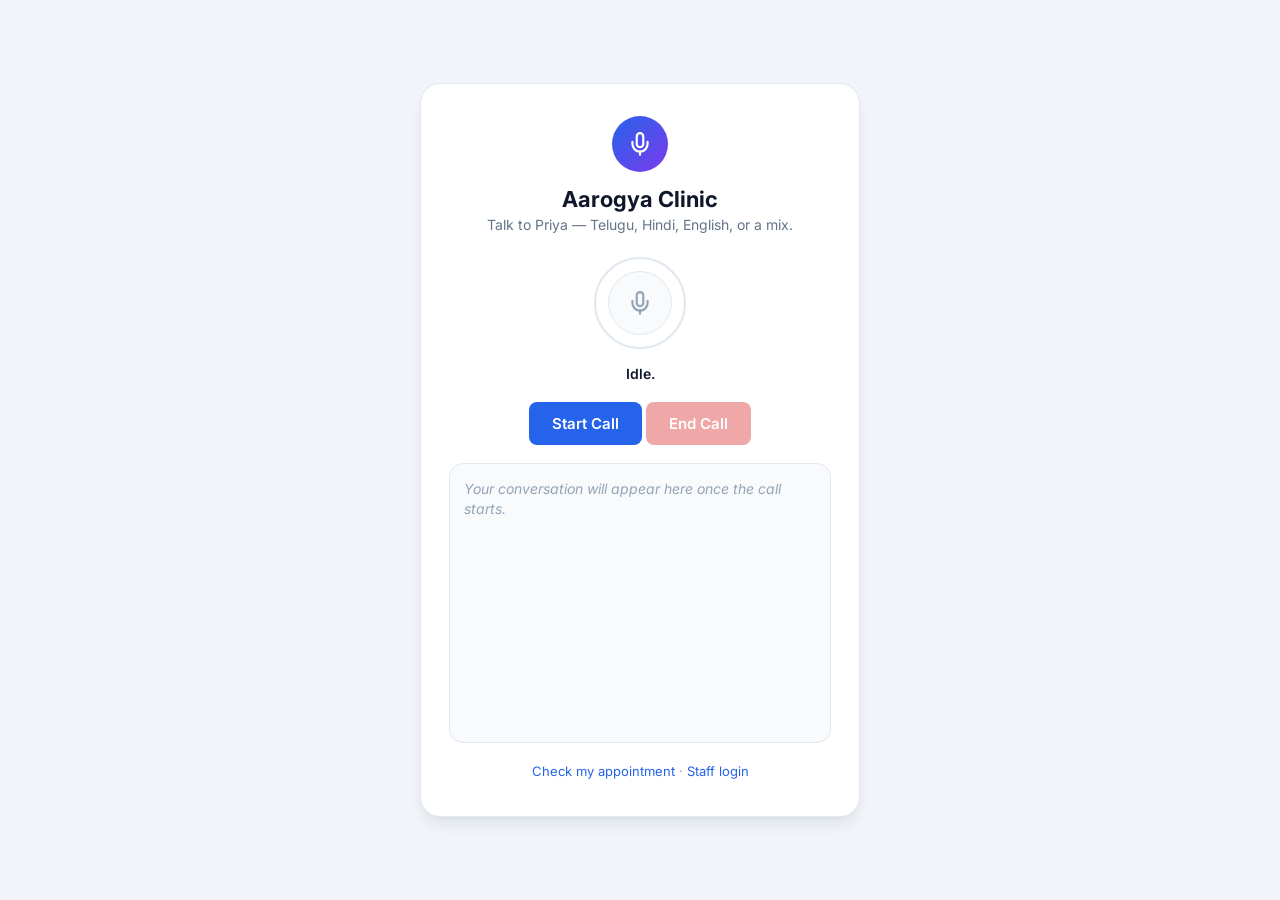
<file: frontend/index.html>
<!doctype html>
<html lang="en">
<head>
  <meta charset="utf-8" />
  <meta name="viewport" content="width=device-width, initial-scale=1" />
  <title>Aarogya Clinic — Voice Agent</title>
  <link rel="preconnect" href="https://fonts.googleapis.com" />
  <link rel="preconnect" href="https://fonts.gstatic.com" crossorigin />
  <link href="https://fonts.googleapis.com/css2?family=Inter:wght@400;500;600;700;800&display=swap" rel="stylesheet" />
  <link rel="icon" type="image/svg+xml" href="favicon.svg" />
  <link rel="stylesheet" href="style.css" />
  <style>
    body {
      display: flex;
      align-items: center;
      justify-content: center;
      min-height: 100vh;
      padding: 24px 16px;
    }
    .call-card {
      width: 100%;
      max-width: 440px;
      padding: 32px 28px 24px;
      text-align: center;
    }
    .logo {
      width: 56px;
      height: 56px;
      border-radius: 50%;
      background: linear-gradient(135deg, var(--color-primary), #7c3aed);
      display: flex;
      align-items: center;
      justify-content: center;
      margin: 0 auto 14px;
    }
    .logo svg { width: 26px; height: 26px; stroke: white; }
    h1 { margin: 0 0 4px; font-size: 22px; }
    .subtitle { color: var(--color-text-muted); margin: 0 0 24px; font-size: 14px; }

    .mic-ring {
      position: relative;
      width: 92px;
      height: 92px;
      margin: 0 auto 16px;
      display: flex;
      align-items: center;
      justify-content: center;
    }
    .mic-ring .ring {
      position: absolute;
      inset: 0;
      border-radius: 50%;
      border: 2px solid var(--color-border);
      transition: border-color 0.2s ease;
    }
    .mic-ring.listening .ring { border-color: var(--color-success); animation: ripple 1.6s ease-out infinite; }
    .mic-ring.speaking .ring { border-color: var(--color-primary); animation: ripple 1.2s ease-out infinite; }
    .mic-ring.checking .ring { border-color: var(--color-warning); animation: ripple 0.9s ease-out infinite; }
    @keyframes ripple {
      0% { transform: scale(0.85); opacity: 1; }
      100% { transform: scale(1.35); opacity: 0; }
    }
    .mic-circle {
      position: relative;
      width: 64px;
      height: 64px;
      border-radius: 50%;
      background: var(--color-surface-muted);
      border: 1px solid var(--color-border);
      display: flex;
      align-items: center;
      justify-content: center;
      transition: background 0.2s ease, border-color 0.2s ease;
    }
    .mic-circle svg { width: 26px; height: 26px; stroke: var(--color-text-faint); transition: stroke 0.2s ease; }
    .mic-ring.listening .mic-circle { background: var(--color-success-soft); border-color: var(--color-success); }
    .mic-ring.listening .mic-circle svg { stroke: var(--color-success); }
    .mic-ring.speaking .mic-circle { background: var(--color-primary-soft); border-color: var(--color-primary); }
    .mic-ring.speaking .mic-circle svg { stroke: var(--color-primary); }
    .mic-ring.checking .mic-circle { background: var(--color-warning-soft); border-color: var(--color-warning); }
    .mic-ring.checking .mic-circle svg { stroke: var(--color-warning); }

    #statusText { font-size: 14px; font-weight: 600; color: var(--color-text); margin-bottom: 2px; }
    #timer { font-variant-numeric: tabular-nums; color: var(--color-text-muted); font-size: 13px; }

    .controls { margin: 20px 0 4px; }

    #transcript {
      text-align: left;
      margin-top: 18px;
      height: 280px;
      overflow-y: auto;
      border-radius: var(--radius);
      padding: 14px;
      background: var(--color-surface-muted);
      border: 1px solid var(--color-border);
    }
    #transcript:empty::before {
      content: "Your conversation will appear here once the call starts.";
      color: var(--color-text-faint);
      font-style: italic;
      font-size: 14px;
    }
    .turn { margin-bottom: 12px; max-width: 85%; animation: fadeIn 0.2s ease; }
    .turn .label { font-size: 10px; font-weight: 700; letter-spacing: 0.04em; text-transform: uppercase; color: var(--color-text-faint); margin-bottom: 3px; }
    .turn .bubble { padding: 9px 13px; border-radius: 14px; font-size: 14px; line-height: 1.45; }
    .turn.caller { margin-left: auto; text-align: right; }
    .turn.caller .bubble { background: var(--color-primary); color: white; display: inline-block; text-align: left; border-bottom-right-radius: 4px; }
    .turn.agent .bubble { background: var(--color-surface); color: var(--color-text); display: inline-block; border: 1px solid var(--color-border); border-bottom-left-radius: 4px; }
    @keyframes fadeIn { from { opacity: 0; transform: translateY(4px); } to { opacity: 1; transform: translateY(0); } }

    .links { margin-top: 20px; font-size: 13px; color: var(--color-text-faint); }
  </style>
</head>
<body>
  <div class="card call-card">
    <div class="logo">
      <svg viewBox="0 0 24 24" fill="none" stroke-width="2" stroke-linecap="round" stroke-linejoin="round">
        <path d="M12 2a3 3 0 0 0-3 3v7a3 3 0 0 0 6 0V5a3 3 0 0 0-3-3Z"/>
        <path d="M19 10v2a7 7 0 0 1-14 0v-2"/>
        <line x1="12" y1="19" x2="12" y2="22"/>
      </svg>
    </div>
    <h1>Aarogya Clinic</h1>
    <p class="subtitle">Talk to Priya — Telugu, Hindi, English, or a mix.</p>

    <div class="mic-ring idle" id="micRing">
      <div class="ring"></div>
      <div class="mic-circle">
        <svg viewBox="0 0 24 24" fill="none" stroke-width="2" stroke-linecap="round" stroke-linejoin="round">
          <path d="M12 2a3 3 0 0 0-3 3v7a3 3 0 0 0 6 0V5a3 3 0 0 0-3-3Z"/>
          <path d="M19 10v2a7 7 0 0 1-14 0v-2"/>
          <line x1="12" y1="19" x2="12" y2="22"/>
        </svg>
      </div>
    </div>

    <div id="statusText">Idle.</div>
    <div id="timer"></div>

    <div class="controls">
      <button id="startBtn" class="btn btn-primary">Start Call</button>
      <button id="stopBtn" class="btn btn-danger" disabled>End Call</button>
    </div>

    <div id="transcript"></div>

    <p class="links">
      <a href="/lookup.html">Check my appointment</a> · <a href="/admin.html">Staff login</a>
    </p>
  </div>

  <script src="app.js"></script>
</body>
</html>
</file>
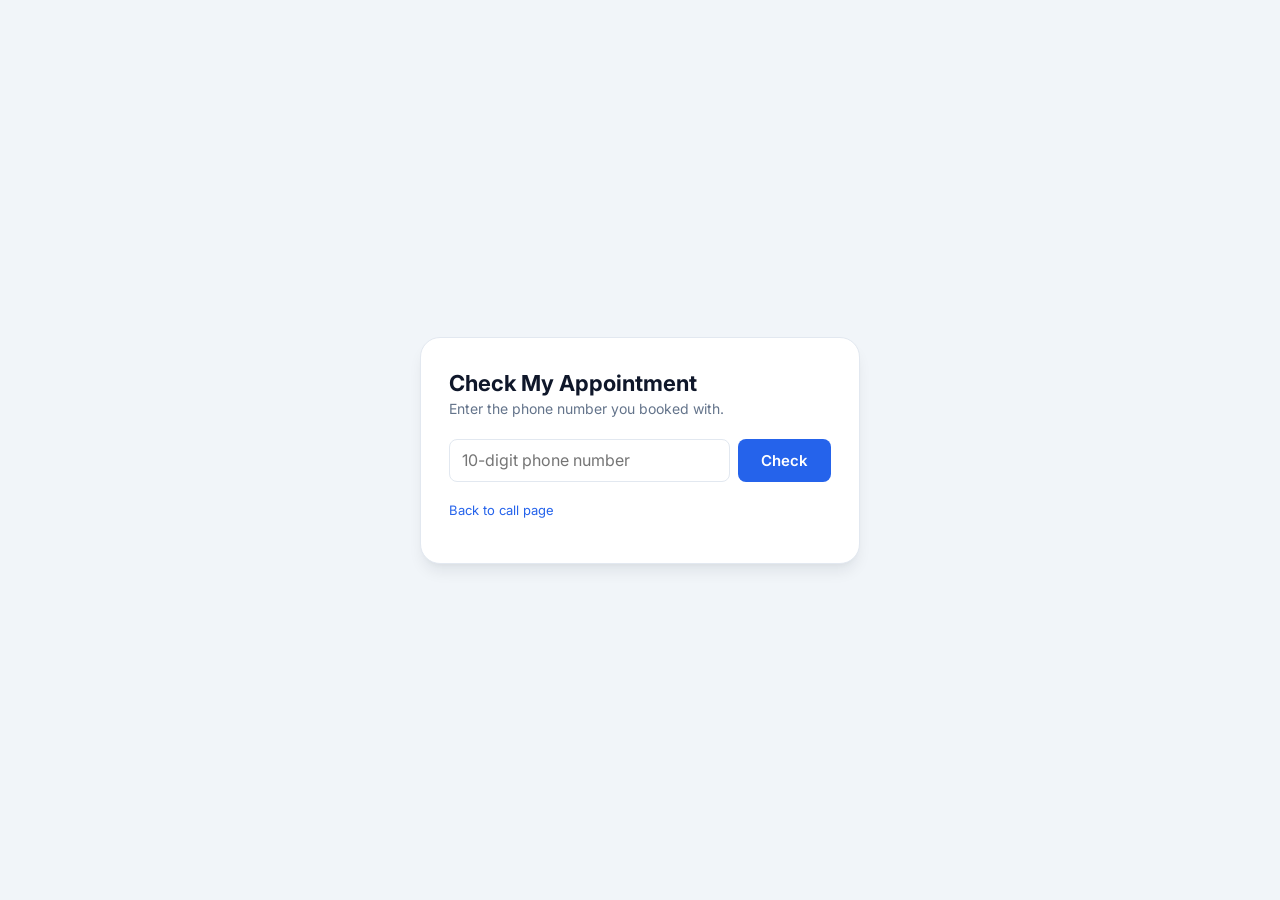
<file: frontend/lookup.html>
<!doctype html>
<html lang="en">
<head>
  <meta charset="utf-8" />
  <meta name="viewport" content="width=device-width, initial-scale=1" />
  <title>Aarogya Clinic — Check My Appointment</title>
  <link rel="preconnect" href="https://fonts.googleapis.com" />
  <link rel="preconnect" href="https://fonts.gstatic.com" crossorigin />
  <link href="https://fonts.googleapis.com/css2?family=Inter:wght@400;500;600;700;800&display=swap" rel="stylesheet" />
  <link rel="icon" type="image/svg+xml" href="favicon.svg" />
  <link rel="stylesheet" href="style.css" />
  <style>
    body {
      display: flex;
      align-items: center;
      justify-content: center;
      min-height: 100vh;
      padding: 24px 16px;
    }
    .lookup-card { width: 100%; max-width: 440px; padding: 32px 28px; }
    h1 { margin: 0 0 4px; font-size: 22px; }
    .subtitle { color: var(--color-text-muted); margin: 0 0 22px; font-size: 14px; }
    form { display: flex; gap: 8px; margin-bottom: 20px; }
    form input { flex: 1; font-size: 16px; }

    .appt-card {
      border: 1px solid var(--color-border);
      border-radius: var(--radius);
      padding: 14px 16px;
      margin-bottom: 10px;
      background: var(--color-surface-muted);
    }
    .appt-card .doctor { font-weight: 700; font-size: 15px; }
    .appt-card .when { color: var(--color-text-muted); font-size: 14px; margin: 2px 0 8px; }
  </style>
</head>
<body>
  <div class="card lookup-card">
    <h1>Check My Appointment</h1>
    <p class="subtitle">Enter the phone number you booked with.</p>
    <form id="lookupForm">
      <input type="tel" id="phoneInput" placeholder="10-digit phone number" required />
      <button type="submit" class="btn btn-primary">Check</button>
    </form>
    <div id="results"></div>
    <p class="links" style="margin-top: 18px; font-size: 13px; color: var(--color-text-faint);">
      <a href="/">Back to call page</a>
    </p>
  </div>
  <script src="lookup.js"></script>
</body>
</html>
</file>
<file: frontend/style.css>
/* Shared design system for all three pages (call, admin, lookup) --
   plain CSS, no framework, consistent tokens so the app feels like one
   product instead of three prototypes. */

:root {
  --color-bg: #f1f5f9;
  --color-surface: #ffffff;
  --color-surface-muted: #f8fafc;
  --color-primary: #2563eb;
  --color-primary-dark: #1d4ed8;
  --color-primary-soft: #eff6ff;
  --color-success: #16a34a;
  --color-success-soft: #dcfce7;
  --color-danger: #dc2626;
  --color-danger-soft: #fee2e2;
  --color-warning: #d97706;
  --color-warning-soft: #fef3c7;
  --color-text: #0f172a;
  --color-text-muted: #64748b;
  --color-text-faint: #94a3b8;
  --color-border: #e2e8f0;
  --radius-sm: 8px;
  --radius: 14px;
  --radius-lg: 20px;
  --shadow: 0 1px 2px rgba(15, 23, 42, 0.04), 0 1px 3px rgba(15, 23, 42, 0.06);
  --shadow-lg: 0 10px 15px -3px rgba(15, 23, 42, 0.08), 0 4px 6px -4px rgba(15, 23, 42, 0.05);
  --font: "Inter", system-ui, -apple-system, "Segoe UI", sans-serif;
}

@media (prefers-color-scheme: dark) {
  :root {
    --color-bg: #0b1220;
    --color-surface: #141b2d;
    --color-surface-muted: #1a2236;
    --color-primary: #60a5fa;
    --color-primary-dark: #3b82f6;
    --color-primary-soft: #1e293b;
    --color-success: #4ade80;
    --color-success-soft: #14532d;
    --color-danger: #f87171;
    --color-danger-soft: #450a0a;
    --color-warning: #fbbf24;
    --color-warning-soft: #451a03;
    --color-text: #f1f5f9;
    --color-text-muted: #94a3b8;
    --color-text-faint: #64748b;
    --color-border: #263045;
    --shadow: 0 1px 2px rgba(0, 0, 0, 0.3);
    --shadow-lg: 0 10px 25px -5px rgba(0, 0, 0, 0.5);
  }
}

* { box-sizing: border-box; }

body {
  font-family: var(--font);
  background: var(--color-bg);
  color: var(--color-text);
  margin: 0;
  -webkit-font-smoothing: antialiased;
}

a { color: var(--color-primary); text-decoration: none; }
a:hover { text-decoration: underline; }

.card {
  background: var(--color-surface);
  border-radius: var(--radius-lg);
  box-shadow: var(--shadow-lg);
  border: 1px solid var(--color-border);
}

.btn {
  font-family: inherit;
  font-size: 15px;
  font-weight: 600;
  padding: 11px 22px;
  border-radius: var(--radius-sm);
  border: 1px solid transparent;
  cursor: pointer;
  transition: transform 0.1s ease, box-shadow 0.15s ease, opacity 0.15s ease;
  display: inline-flex;
  align-items: center;
  gap: 8px;
}
.btn:active:not(:disabled) { transform: scale(0.97); }
.btn:disabled { opacity: 0.4; cursor: default; }

.btn-primary { background: var(--color-primary); color: white; }
.btn-primary:hover:not(:disabled) { background: var(--color-primary-dark); }
.btn-danger { background: var(--color-danger); color: white; }
.btn-danger:hover:not(:disabled) { opacity: 0.9; }
.btn-ghost { background: var(--color-surface-muted); color: var(--color-text); border-color: var(--color-border); }
.btn-ghost:hover:not(:disabled) { background: var(--color-border); }

.badge {
  display: inline-block;
  padding: 3px 10px;
  border-radius: 999px;
  font-size: 12px;
  font-weight: 600;
  letter-spacing: 0.01em;
}
.badge-booked { background: var(--color-success-soft); color: var(--color-success); }
.badge-cancelled { background: var(--color-danger-soft); color: var(--color-danger); }
.badge-rescheduled { background: var(--color-warning-soft); color: var(--color-warning); }

input, select {
  font-family: inherit;
  font-size: 15px;
  padding: 10px 12px;
  border-radius: var(--radius-sm);
  border: 1px solid var(--color-border);
  background: var(--color-surface);
  color: var(--color-text);
}
input:focus, select:focus {
  outline: none;
  border-color: var(--color-primary);
  box-shadow: 0 0 0 3px var(--color-primary-soft);
}

table { width: 100%; border-collapse: collapse; font-size: 14px; }
th, td { text-align: left; padding: 10px 12px; border-bottom: 1px solid var(--color-border); }
th { color: var(--color-text-muted); font-weight: 600; font-size: 12px; text-transform: uppercase; letter-spacing: 0.04em; }
tbody tr:hover { background: var(--color-surface-muted); }

.empty-state { color: var(--color-text-faint); font-style: italic; padding: 24px 0; text-align: center; }
.error-banner { color: var(--color-danger); background: var(--color-danger-soft); padding: 12px 16px; border-radius: var(--radius-sm); margin: 12px 0; }
</file>
